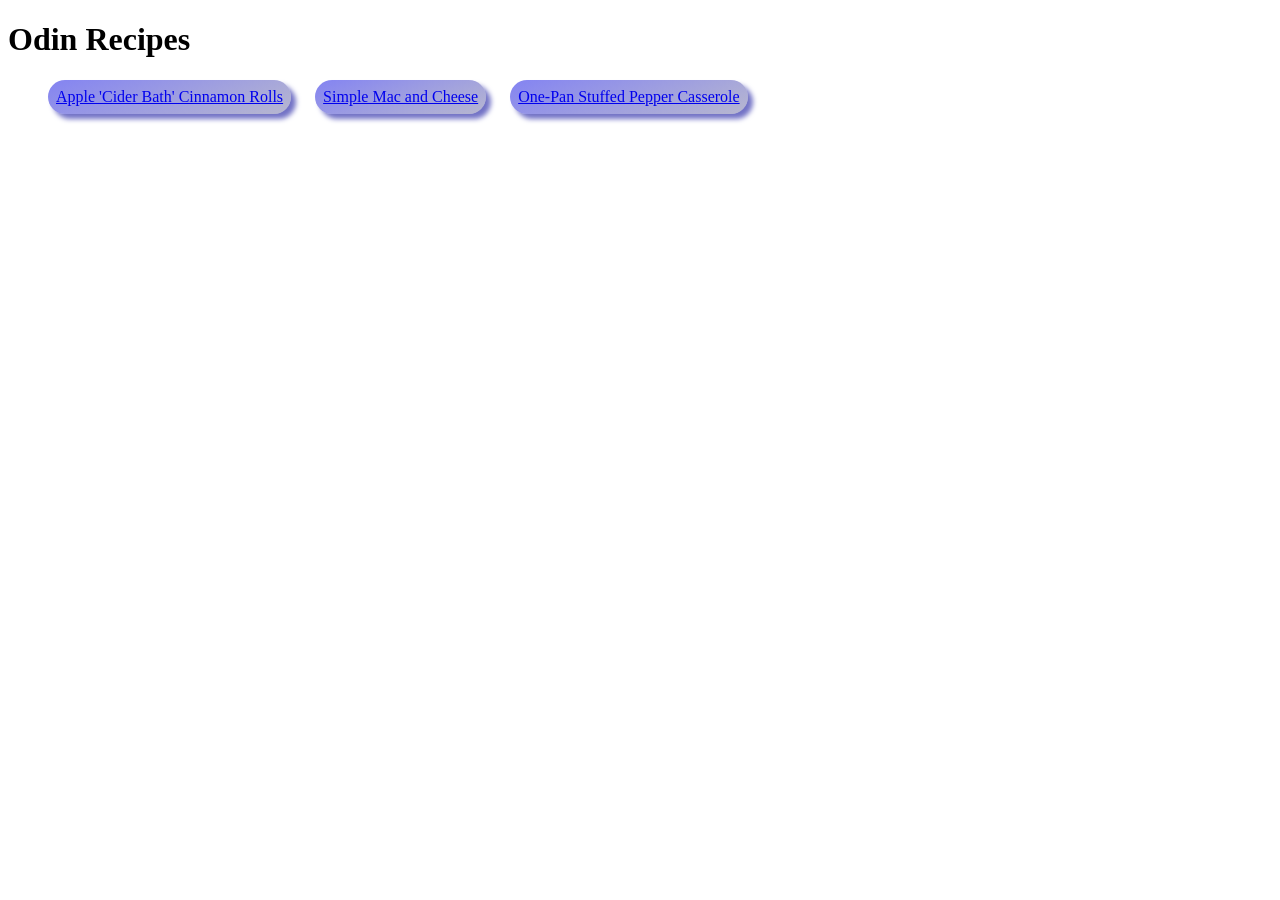
<file: index.html>
<!DOCTYPE html>
<html lang="en">
    <head>
        <meta charset="UTF-8">
        <meta name="viewport" content="width=device-width, initial-scale=1.0">
        <link href="./css/main-styles.css" rel="stylesheet">
        <title>Recipe Website</title>
    </head>
    <body>
        <h1>Odin Recipes</h1>
        <ul>
            <li><a href="recipes/apple-cinnamon-rolls.html">Apple 'Cider Bath' Cinnamon Rolls</a></li>
            <li><a href="recipes/mac-and-cheese.html">Simple Mac and Cheese</a></li>
            <li><a href="recipes/stuffed-pepper-casserole.html">One-Pan Stuffed Pepper Casserole</a></li>
        </ul>
    </body>
</html>
</file>
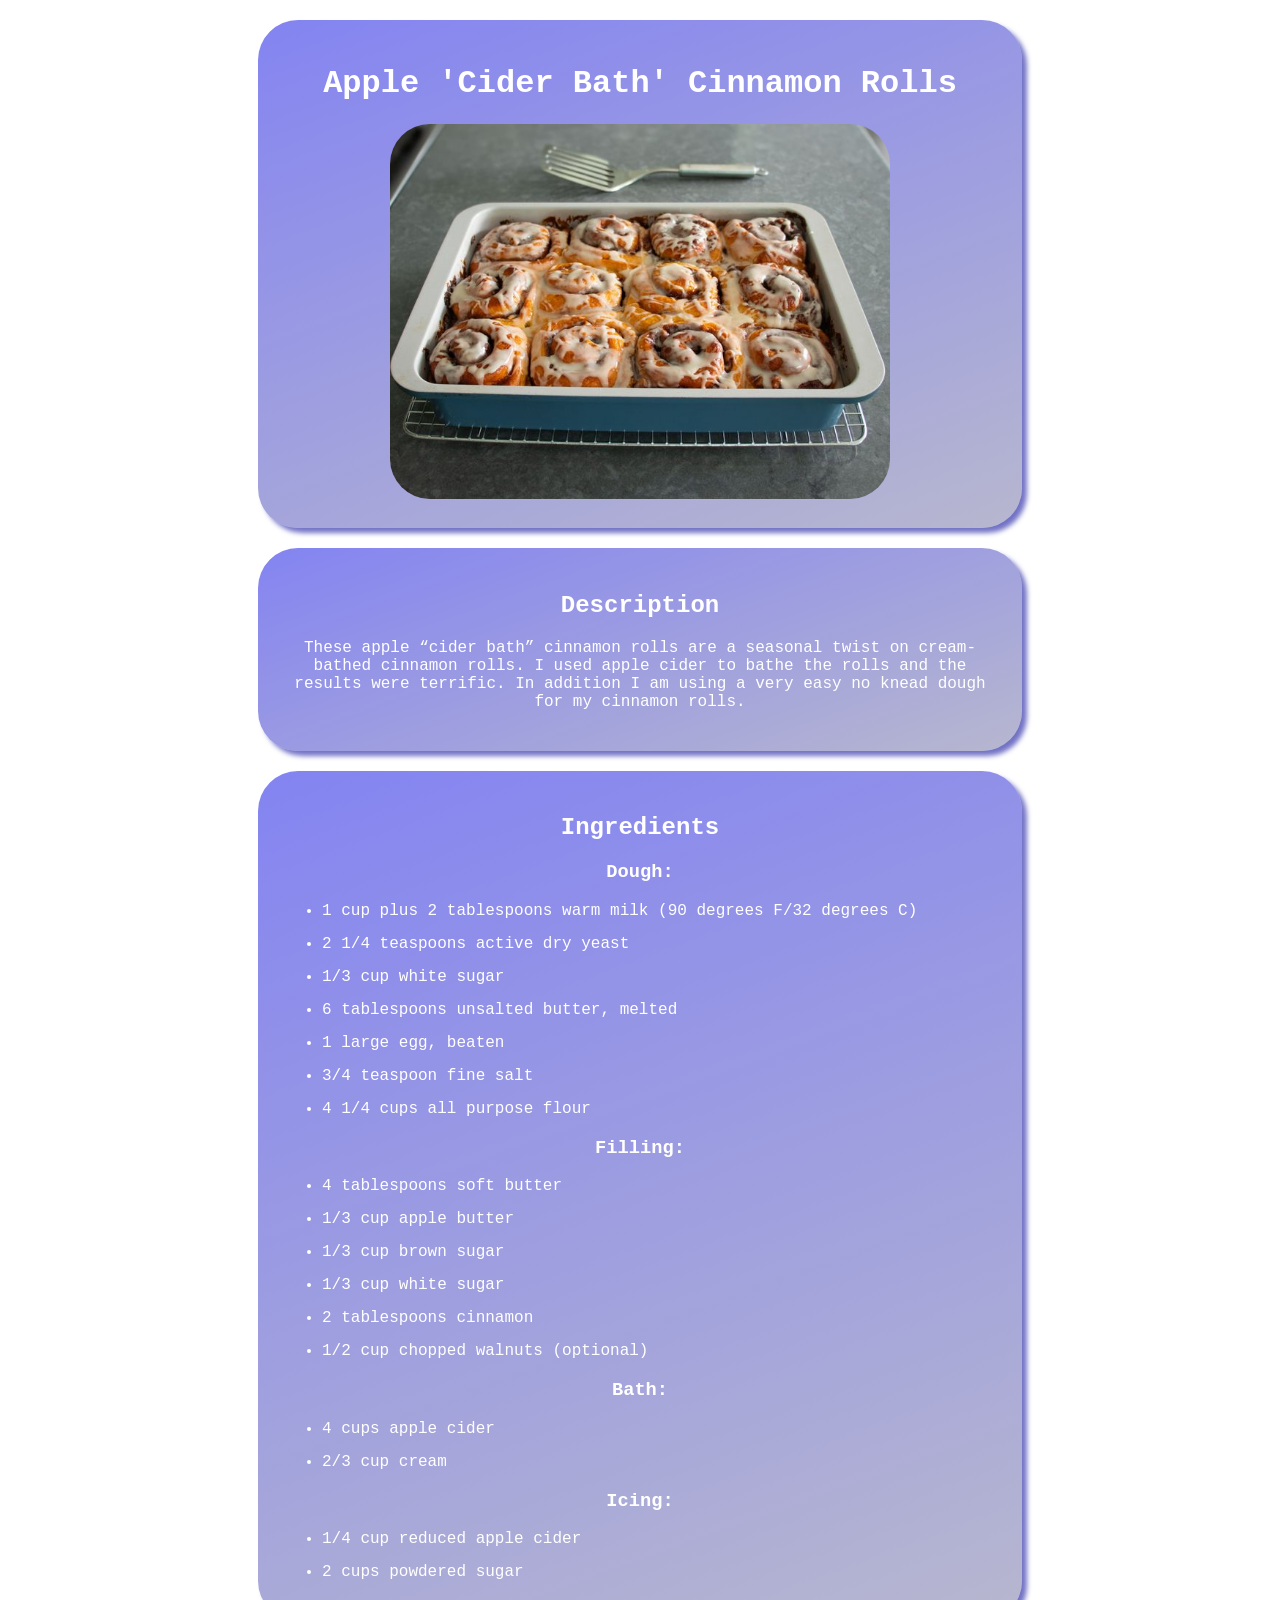
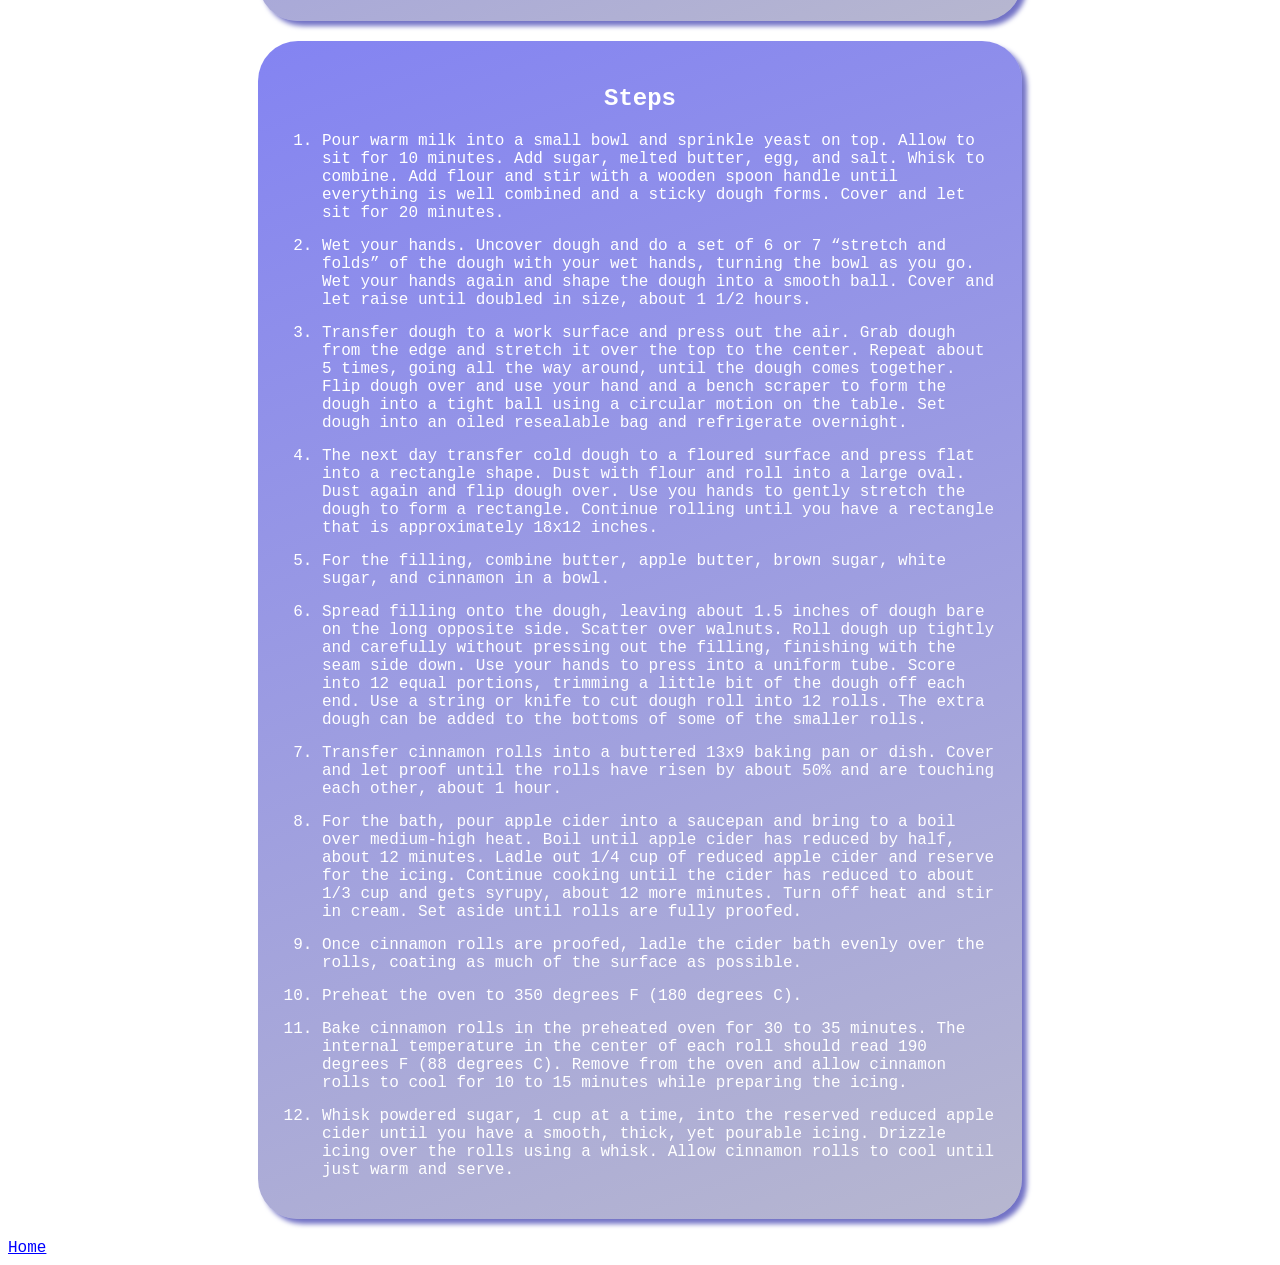
<file: recipes/apple-cinnamon-rolls.html>
<!DOCTYPE html>
<html lang="en">
    <head>
        <meta charset="UTF-8">
        <meta name="viewport" content="width=device-width, initial-scale=1.0">
        <link href="../css/recipe-styles.css" rel="stylesheet">
        <title>Apple 'Cider Bath' Cinnamon Rolls</title>
    </head>
    <body>
        <div class="title">
            <h1>Apple 'Cider Bath' Cinnamon Rolls</h1>
            <img src="../images/apple-cinnamon-rolls.jpg" width="500" alt="Finished apple cinnamon rolls, staged in an appealing manner.">
        </div>
        
        <div class="description">
            <h2>Description</h2>
            <p>These apple “cider bath” cinnamon rolls are a seasonal twist on cream-bathed cinnamon rolls. I used apple cider to bathe the rolls and the results were terrific. In addition I am using a very easy no knead dough for my cinnamon rolls.</p>
        </div>
        
        <div class="ingredients">
            <h2>Ingredients</h2>
            <h3>Dough:</h3>
            <ul>
                <li>1 cup plus 2 tablespoons warm milk (90 degrees F/32 degrees C)</li>
                <li>2 1/4 teaspoons active dry yeast</li>
                <li>1/3 cup white sugar</li>
                <li>6 tablespoons unsalted butter, melted</li>
                <li>1 large egg, beaten</li>
                <li>3/4 teaspoon fine salt</li>
                <li>4 1/4 cups all purpose flour</li>
            </ul>
            <h3>Filling:</h3>
            <ul>
                <li>4 tablespoons soft butter</li>
                <li>1/3 cup apple butter</li>
                <li>1/3 cup brown sugar</li>
                <li>1/3 cup white sugar</li>
                <li>2 tablespoons cinnamon</li>
                <li>1/2 cup chopped walnuts (optional)</li>
            </ul>
            <h3>Bath:</h3>
            <ul>
                <li>4 cups apple cider</li>
                <li>2/3 cup cream</li>
            </ul>
            <h3>Icing:</h3>
            <ul>
                <li>1/4 cup reduced apple cider</li>
                <li>2 cups powdered sugar</li>
            </ul>
        </div>

        <div class="steps">
            <h2>Steps</h2>
            <ol>
                <li>Pour warm milk into a small bowl and sprinkle yeast on top. Allow to sit for 10 minutes. Add sugar, melted butter, egg, and salt. Whisk to combine. Add flour and stir with a wooden spoon handle until everything is well combined and a sticky dough forms. Cover and let sit for 20 minutes.</li>
                <li>Wet your hands. Uncover dough and do a set of 6 or 7 “stretch and folds” of the dough with your wet hands, turning the bowl as you go. Wet your hands again and shape the dough into a smooth ball. Cover and let raise until doubled in size, about 1 1/2 hours.</li>
                <li>Transfer dough to a work surface and press out the air. Grab dough from the edge and stretch it over the top to the center. Repeat about 5 times, going all the way around, until the dough comes together. Flip dough over and use your hand and a bench scraper to form the dough into a tight ball using a circular motion on the table. Set dough into an oiled resealable bag and refrigerate overnight.</li>
                <li>The next day transfer cold dough to a floured surface and press flat into a rectangle shape. Dust with flour and roll into a large oval. Dust again and flip dough over. Use you hands to gently stretch the dough to form a rectangle. Continue rolling until you have a rectangle that is approximately 18x12 inches.</li>
                <li>For the filling, combine butter, apple butter, brown sugar, white sugar, and cinnamon in a bowl.</li>
                <li>Spread filling onto the dough, leaving about 1.5 inches of dough bare on the long opposite side. Scatter over walnuts. Roll dough up tightly and carefully without pressing out the filling, finishing with the seam side down. Use your hands to press into a uniform tube. Score into 12 equal portions, trimming a little bit of the dough off each end. Use a string or knife to cut dough roll into 12 rolls. The extra dough can be added to the bottoms of some of the smaller rolls.</li>
                <li>Transfer cinnamon rolls into a buttered 13x9 baking pan or dish. Cover and let proof until the rolls have risen by about 50% and are touching each other, about 1 hour.</li>
                <li>For the bath, pour apple cider into a saucepan and bring to a boil over medium-high heat. Boil until apple cider has reduced by half, about 12 minutes. Ladle out 1/4 cup of reduced apple cider and reserve for the icing. Continue cooking until the cider has reduced to about 1/3 cup and gets syrupy, about 12 more minutes. Turn off heat and stir in cream. Set aside until rolls are fully proofed.</li>
                <li>Once cinnamon rolls are proofed, ladle the cider bath evenly over the rolls, coating as much of the surface as possible.</li>
                <li>Preheat the oven to 350 degrees F (180 degrees C).</li>
                <li>Bake cinnamon rolls in the preheated oven for 30 to 35 minutes. The internal temperature in the center of each roll should read 190 degrees F (88 degrees C). Remove from the oven and allow cinnamon rolls to cool for 10 to 15 minutes while preparing the icing.</li>
                <li>Whisk powdered sugar, 1 cup at a time, into the reserved reduced apple cider until you have a smooth, thick, yet pourable icing.  Drizzle icing over the rolls using a whisk. Allow cinnamon rolls to cool until just warm and serve.</li>
            </ol>
        </div>
        
        <a href="../index.html">Home</a>
    </body>
</html>
</file>
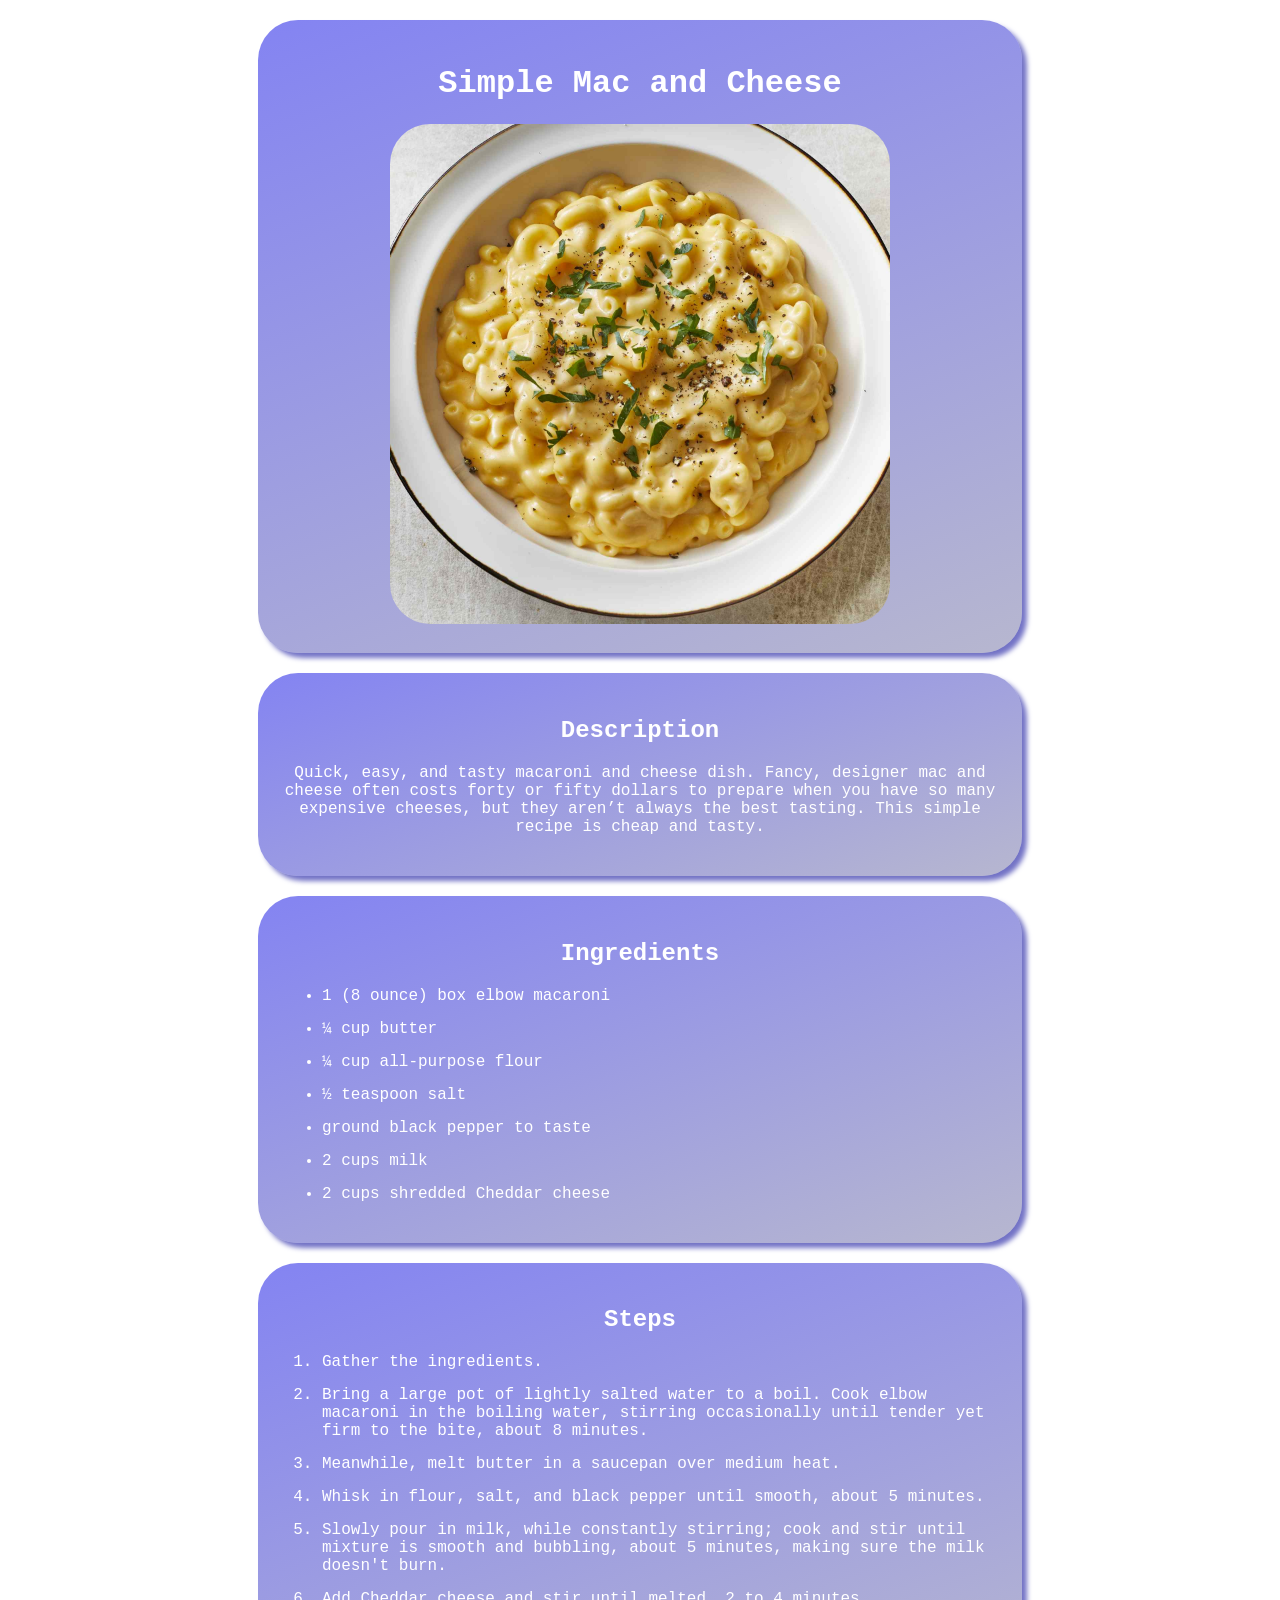
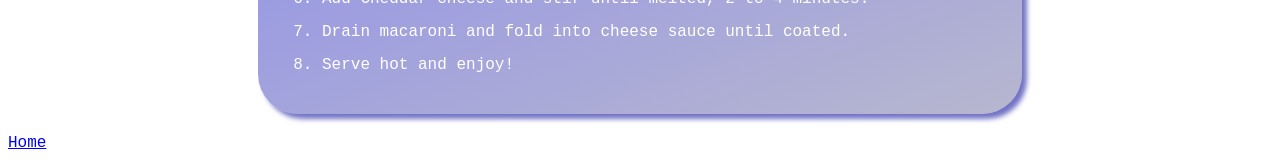
<file: recipes/mac-and-cheese.html>
<!DOCTYPE html>
<html lang="en">
    <head>
        <meta charset="UTF-8">
        <meta name="viewport" content="width=device-width, initial-scale=1.0">
        <link href="../css/recipe-styles.css" rel="stylesheet">
        <title>Simple Mac and Cheese</title>
    </head>
    <body>
        <div class="title">
            <h1>Simple Mac and Cheese</h1>
            <img src="../images/mac-and-cheese.jpg" width="500" alt="Well staged macaroni and cheese in a bowl.">
        </div>

        <div class="description">
            <h2>Description</h2>
            <p>Quick, easy, and tasty macaroni and cheese dish. Fancy, designer mac and cheese often costs forty or fifty dollars to prepare when you have so many expensive cheeses, but they aren’t always the best tasting. This simple recipe is cheap and tasty.</p>
        </div>
        
        <div class="ingredients">
            <h2>Ingredients</h2>
            <ul>
                <li>1 (8 ounce) box elbow macaroni</li>
                <li>¼ cup butter</li>
                <li>¼ cup all-purpose flour</li>
                <li>½ teaspoon salt</li>
                <li>ground black pepper to taste</li>
                <li>2 cups milk</li>
                <li>2 cups shredded Cheddar cheese</li>
            </ul>
        </div>
        
        <div class="steps">
            <h2>Steps</h2>
            <ol>
                <li>Gather the ingredients.</li>
                <li>Bring a large pot of lightly salted water to a boil. Cook elbow macaroni in the boiling water, stirring occasionally until tender yet firm to the bite, about 8 minutes.</li>
                <li>Meanwhile, melt butter in a saucepan over medium heat.</li>
                <li>Whisk in flour, salt, and black pepper until smooth, about 5 minutes.</li>
                <li>Slowly pour in milk, while constantly stirring; cook and stir until mixture is smooth and bubbling, about 5 minutes, making sure the milk doesn't burn.</li>
                <li>Add Cheddar cheese and stir until melted, 2 to 4 minutes.</li>
                <li>Drain macaroni and fold into cheese sauce until coated.</li>
                <li>Serve hot and enjoy!</li>
            </ol>
        </div>

        <a href="../index.html">Home</a>
    </body>
</html>
</file>
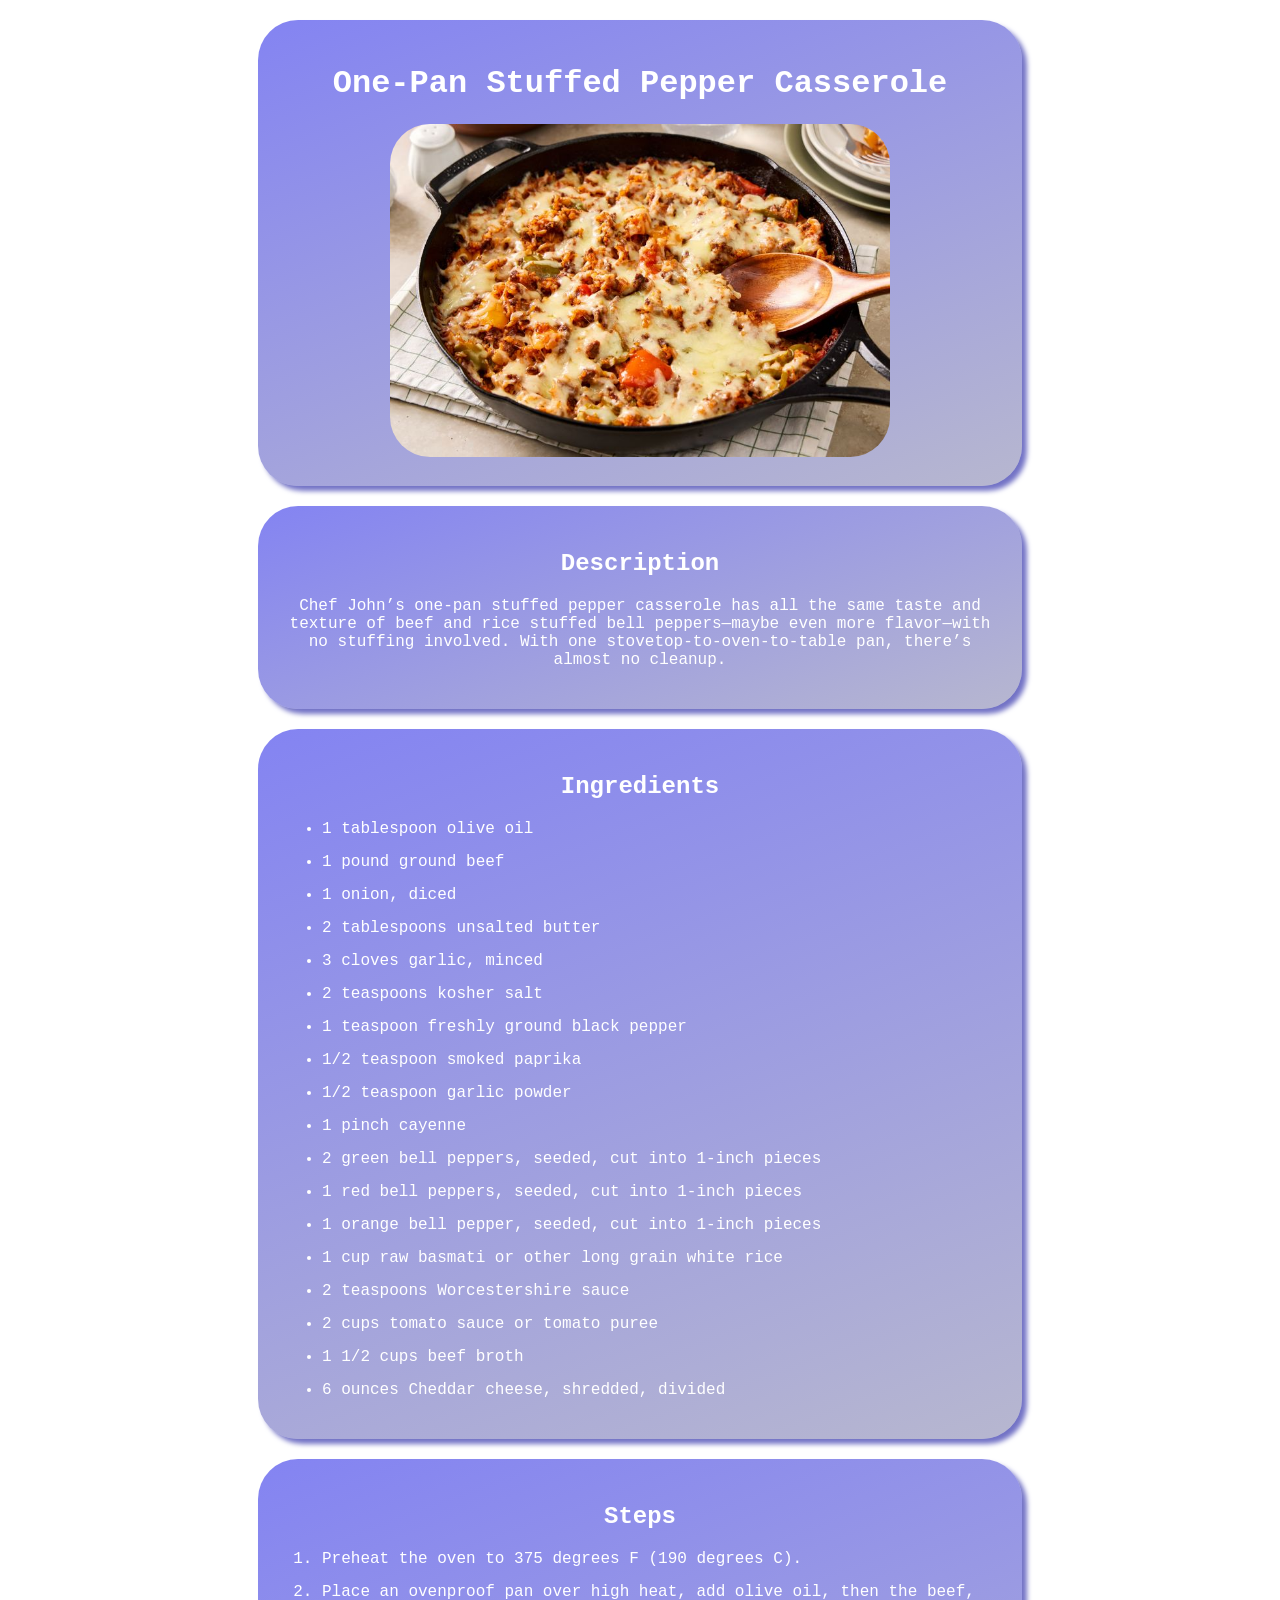
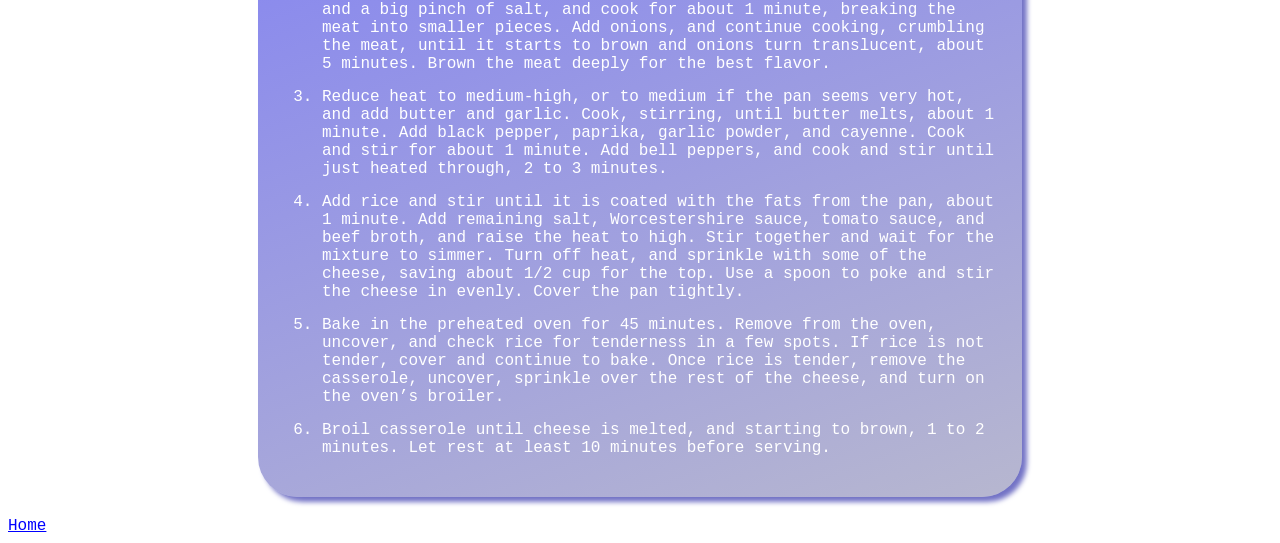
<file: recipes/stuffed-pepper-casserole.html>
<!DOCTYPE html>
<html lang="en">
    <head>
        <meta charset="UTF-8">
        <meta name="viewport" content="width=device-width, initial-scale=1.0">
        <link href="../css/recipe-styles.css" rel="stylesheet">
        <title>One-Pan Stuffed Pepper Casserole</title>
    </head>
    <body>
        <div class="title">
            <h1>One-Pan Stuffed Pepper Casserole</h1>
            <img src="../images/stuffed-pepper-casserole.jpg" width="500" alt="Stuffed pepper casserole in a pain with a wooden spoon inserted and resting in it.">
        </div>

        <div class="description">
            <h2>Description</h2>
            <p>Chef John’s one-pan stuffed pepper casserole has all the same taste and texture of beef and rice stuffed bell peppers—maybe even more flavor—with no stuffing involved. With one stovetop-to-oven-to-table pan, there’s almost no cleanup.</p>
        </div>
        
        <div class="ingredients">
            <h2>Ingredients</h2>
            <ul>
                <li>1 tablespoon olive oil</li>
                <li>1 pound ground beef</li>
                <li>1 onion, diced</li>
                <li>2 tablespoons unsalted butter</li>
                <li>3 cloves garlic, minced</li>
                <li>2 teaspoons kosher salt</li>
                <li>1 teaspoon freshly ground black pepper</li>
                <li>1/2 teaspoon smoked paprika</li>
                <li>1/2 teaspoon garlic powder</li>
                <li>1 pinch cayenne</li>
                <li>2 green bell peppers, seeded, cut into 1-inch pieces</li>
                <li>1 red bell peppers, seeded, cut into 1-inch pieces</li>
                <li>1 orange bell pepper, seeded, cut into 1-inch pieces</li>
                <li>1 cup raw basmati or other long grain white rice</li>
                <li>2 teaspoons Worcestershire sauce</li>
                <li>2 cups tomato sauce or tomato puree</li>
                <li>1 1/2 cups beef broth</li>
                <li>6 ounces Cheddar cheese, shredded, divided</li>
            </ul>
        </div>

        <div class="steps">
            <h2>Steps</h2>
            <ol>
                <li>Preheat the oven to 375 degrees F (190 degrees C).</li>
                <li>Place an ovenproof pan over high heat, add olive oil, then the beef, and a big pinch of salt, and cook for about 1 minute, breaking the meat into smaller pieces. Add onions, and continue cooking, crumbling the meat, until it starts to brown and onions turn translucent, about 5 minutes. Brown the meat deeply for the best flavor.</li>
                <li>Reduce heat to medium-high, or to medium if the pan seems very hot, and add butter and garlic. Cook, stirring, until butter melts, about 1 minute. Add black pepper, paprika, garlic powder, and cayenne. Cook and stir for about 1 minute. Add bell peppers, and cook and stir until just heated through, 2 to 3 minutes.</li>
                <li>Add rice and stir until it is coated with the fats from the pan, about 1 minute. Add remaining salt, Worcestershire sauce, tomato sauce, and beef broth, and raise the heat to high. Stir together and wait for the mixture to simmer. Turn off heat, and sprinkle with some of the cheese, saving about 1/2 cup for the top. Use a spoon to poke and stir the cheese in evenly. Cover the pan tightly.</li>
                <li>Bake in the preheated oven for 45 minutes. Remove from the oven, uncover, and check rice for tenderness in a few spots. If rice is not tender, cover and continue to bake. Once rice is tender, remove the casserole, uncover, sprinkle over the rest of the cheese, and turn on the oven’s broiler.</li>
                <li>Broil casserole until cheese is melted, and starting to brown, 1 to 2 minutes. Let rest at least 10 minutes before serving.</li>
            </ol>
        </div>
        
        <a href="../index.html">Home</a>
    </body>
</html>
</file>
<file: css/main-styles.css>
li{
    display: inline-block;
    margin-right: 20px;
    background-image: linear-gradient(160deg, rgba(11, 11, 229, 0.505), rgba(25, 25, 103, 0.314));
    box-shadow: 5px 5px 5px rgb(115, 115, 198);
    border-radius: 40px;
    padding: 8px;
    color: white;
}
</file>
<file: css/recipe-styles.css>
* {
    font-family: 'Courier New', Courier, monospace, Arial, Helvetica, sans-serif;
    color: white;
}

.title,
.description,
.ingredients,
.steps{
    text-align: center;
    padding: 0px 50px 0px 50px;
    background-image: linear-gradient(160deg, rgba(11, 11, 229, 0.505), rgba(25, 25, 103, 0.314));
    box-shadow: 5px 5px 5px rgb(115, 115, 198);
    border-radius: 40px;
    margin: 20px 250px;
    padding: 24px;
}

img{
    border-radius: 40px;
}

a{
    color:blue;
}

li{
    text-align:left;
    margin-bottom:15px;
}
</file>
